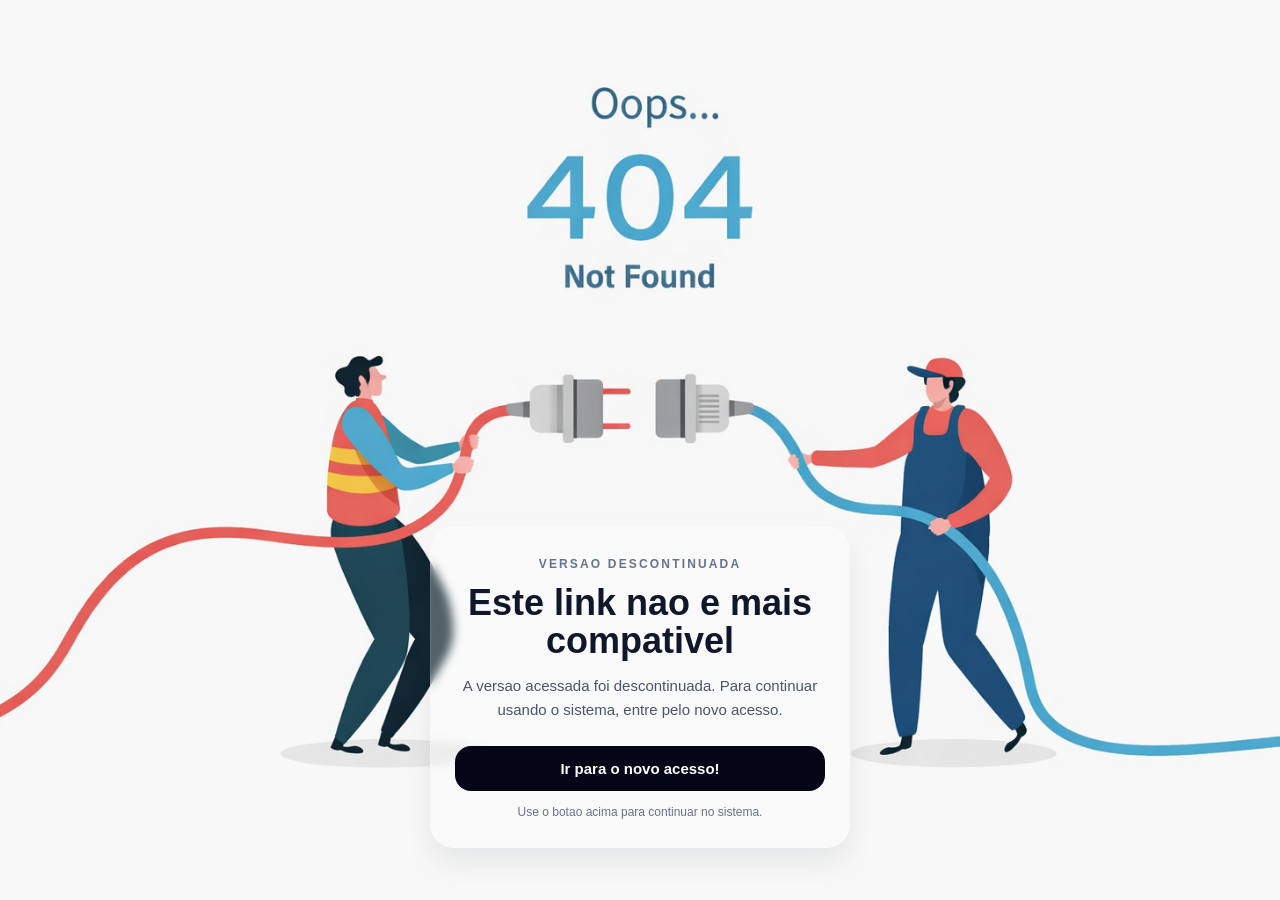
<file: index.html>
<!doctype html>
<html lang="pt-BR">
<head>
  <meta charset="UTF-8">
  <meta name="viewport" content="width=device-width, initial-scale=1.0">
  <title>Link descontinuado | Sistema RID's</title>
  <link rel="icon" href="icon.png">
  <style>
    :root {
      color-scheme: light;
      --panel: rgba(255, 255, 255, 0.28);
      --panel-border: rgba(255, 255, 255, 0.1);
      --text: #0f172a;
      --muted: #475569;
      --button: #020617;
      --button-hover: #111827;
    }

    * {
      box-sizing: border-box;
    }

    html, body {
      margin: 0;
      min-height: 100%;
      font-family: "Segoe UI", Tahoma, Geneva, Verdana, sans-serif;
    }

    body {
      min-height: 100vh;
      display: flex;
      align-items: flex-end;
      justify-content: center;
      padding: 24px;
      background: url("erro-404.png") center 62% / cover no-repeat;
      background-color: #0f172a;
      color: var(--text);
    }

    .modal {
      width: min(100%, 420px);
      padding: 28px 24px;
      margin-bottom: 28px;
      border-radius: 24px;
      background: var(--panel);
      border: 1px solid var(--panel-border);
      box-shadow: 0 14px 28px rgba(15, 23, 42, 0.08);
      backdrop-filter: blur(5px);
      -webkit-backdrop-filter: blur(5px);
      text-align: center;
    }

    .eyebrow {
      margin: 0 0 10px;
      font-size: 12px;
      font-weight: 700;
      letter-spacing: 0.18em;
      text-transform: uppercase;
      color: #64748b;
    }

    h1 {
      margin: 0;
      font-size: clamp(28px, 5vw, 36px);
      line-height: 1.05;
    }

    p {
      margin: 14px 0 0;
      font-size: 15px;
      line-height: 1.6;
      color: var(--muted);
    }

    .cta {
      display: inline-flex;
      align-items: center;
      justify-content: center;
      width: 100%;
      margin-top: 24px;
      padding: 14px 18px;
      border-radius: 16px;
      background: var(--button);
      color: #fff;
      text-decoration: none;
      font-size: 15px;
      font-weight: 700;
      transition: transform 0.18s ease, background 0.18s ease;
    }

    .cta:hover {
      background: var(--button-hover);
      transform: translateY(-1px);
    }

    .hint {
      margin-top: 14px;
      font-size: 12px;
      color: #64748b;
    }

    @media (max-width: 768px) {
      body {
        align-items: flex-end;
        background-position: center 66%;
      }

      .modal {
        margin-bottom: 18px;
      }
    }
  </style>
</head>
<body>
  <main class="modal" role="dialog" aria-labelledby="titulo" aria-describedby="descricao">
    <p class="eyebrow">Versao descontinuada</p>
    <h1 id="titulo">Este link nao e mais compativel</h1>
    <p id="descricao">
      A versao acessada foi descontinuada. Para continuar usando o sistema, entre pelo novo acesso.
    </p>
    <a class="cta" href="https://sistemarid.github.io/Privado-v1.20/login">Ir para o novo acesso!</a>
    <div class="hint">Use o botao acima para continuar no sistema.</div>
  </main>
</body>
</html>
</file>
